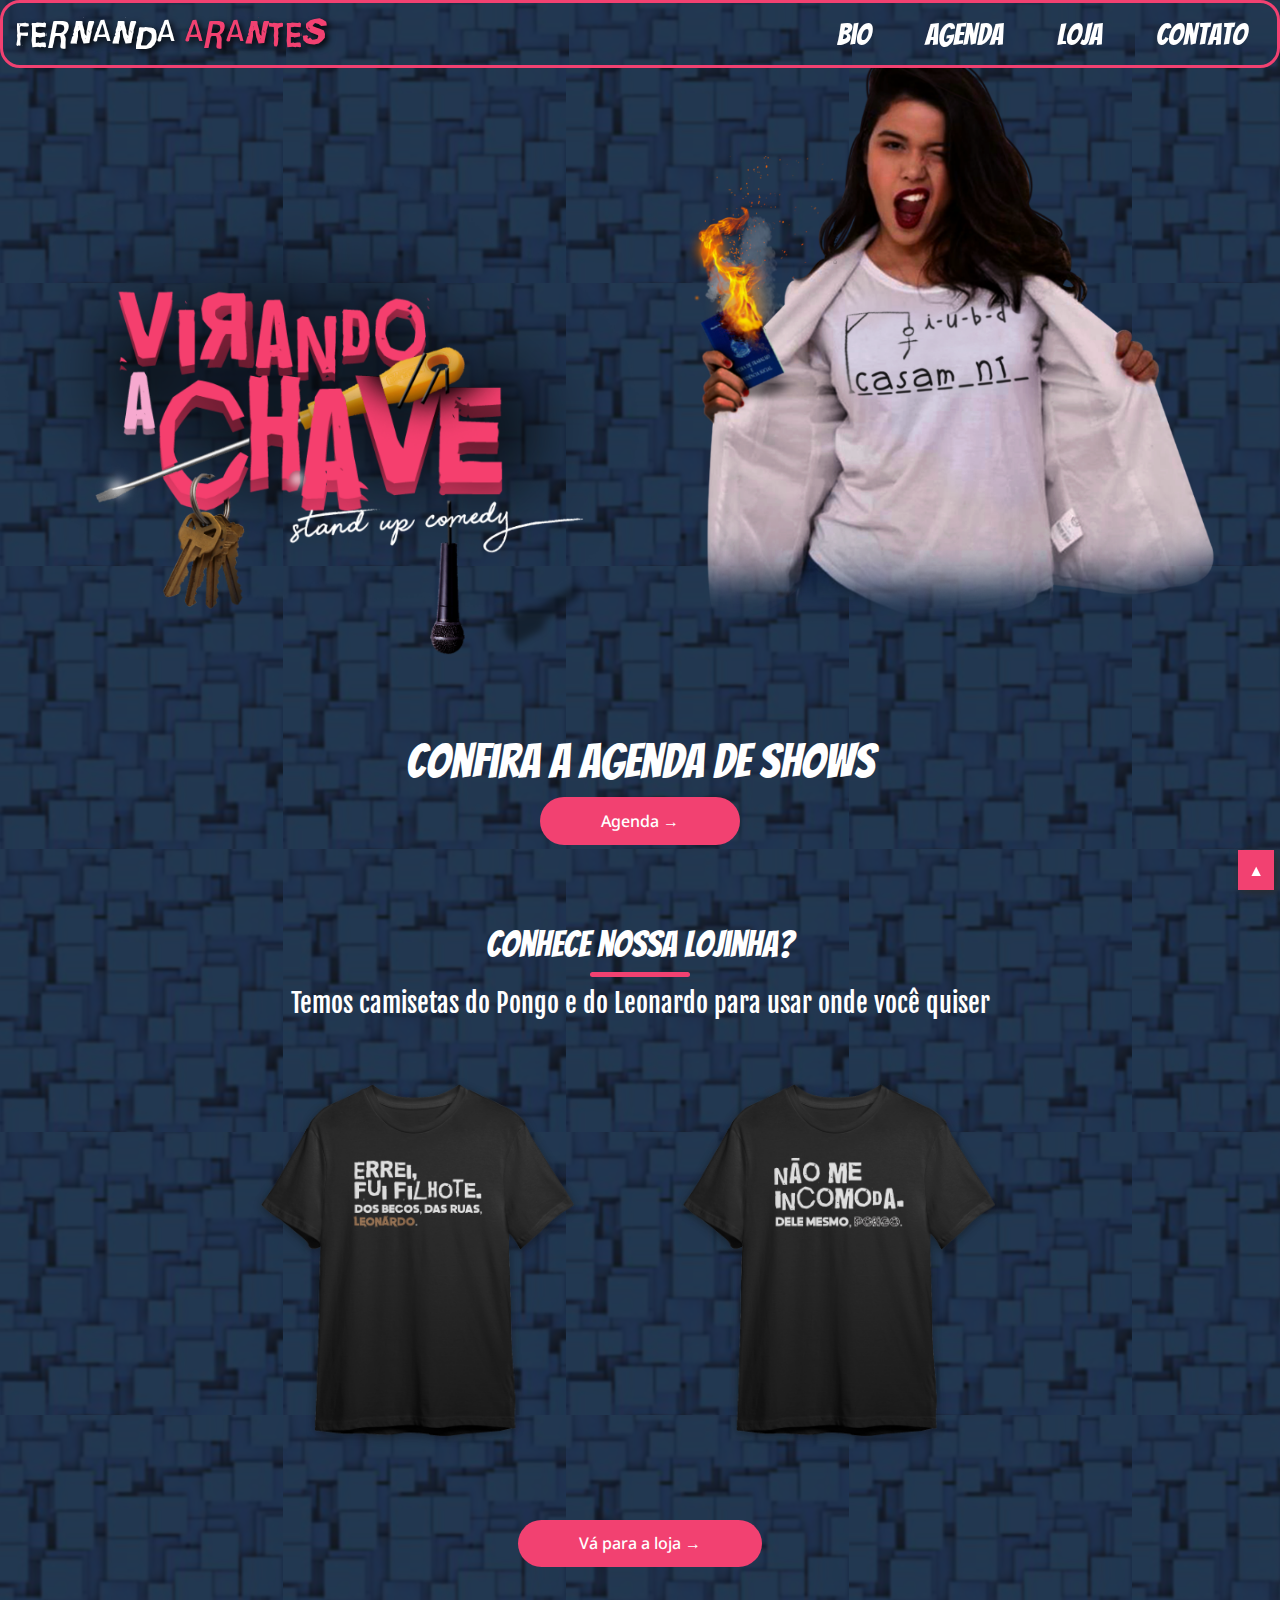
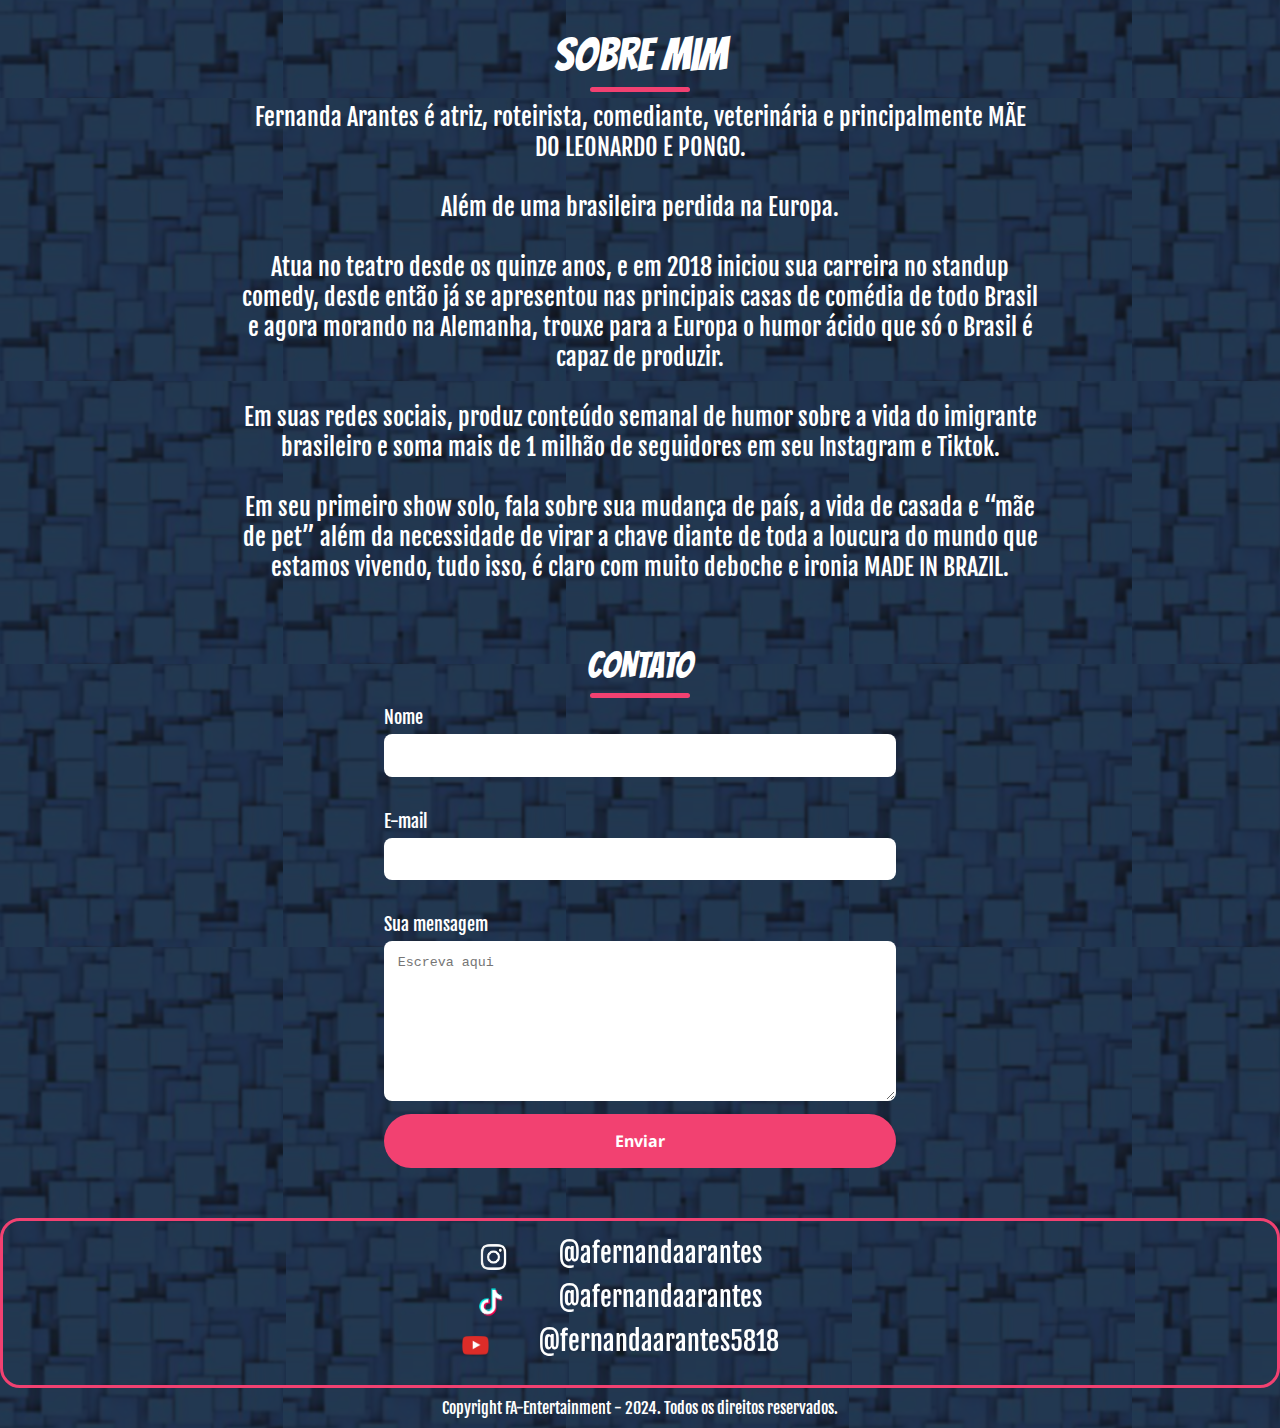
<file: index.html>
<!DOCTYPE html>
<html lang="en">
<head>
    <meta charset="UTF-8">
    <meta name="viewport" content="width=device-width, initial-scale=1.0">
    <title>Fernanda Arantes</title>
    <link rel="stylesheet" href="index.css" />

    <link rel="preconnect" href="https://fonts.googleapis.com">
    <link rel="preconnect" href="https://fonts.gstatic.com" crossorigin>
    <link href="https://fonts.googleapis.com/css2?family=Noto+Sans:ital,wght@0,100..900;1,100..900&display=swap" rel="stylesheet">

    <link rel="preconnect" href="https://fonts.googleapis.com">
    <link rel="preconnect" href="https://fonts.gstatic.com" crossorigin>
    <link href="https://fonts.googleapis.com/css2?family=Fjalla+One&display=swap" rel="stylesheet">

    <link rel="preconnect" href="https://fonts.googleapis.com">
    <link rel="preconnect" href="https://fonts.gstatic.com" crossorigin>
    <link href="https://fonts.googleapis.com/css2?family=Bangers&display=swap" rel="stylesheet">

    <link rel="stylesheet" href="https://cdn.jsdelivr.net/npm/bootstrap-icons@1.11.3/font/bootstrap-icons.min.css">

    </head>
<body>
    <header>
        <div class="interface">
            <nav class="menu-desktop">
                <div class="logo">
                    <p>FERNANDA <span>ARANTES</span></p>
                </div>  
                <ul>
                    <li><a href="#bio-redirect">Bio</a></li>                    
                    <li><a href="https://casadeartistas.com.br/fernandaarantes/">Agenda</a></li>
                    <li><a href="#shop-redirect">Loja</a></li>
                    <li><a href="#form-redirect">Contato</a></li>                    
                </ul>

                <div class="menu-btn">
                    <button onclick="menuShow()"><img class="icon" src="./midias/ICONES/menu_white_36dp.svg"></button>
                </div>
            </nav>

            <div class="menu-mobile">
                <nav class="list-mobile">
                    <ul>
                        <li class="nav-item"><a href="#bio-redirect">Bio</a></li>                    
                        <li class="nav-item"><a href="https://casadeartistas.com.br/fernandaarantes/">Agenda</a></li>
                        <li class="nav-item"><a href="#shop-redirect">Loja</a></li>
                        <li class="nav-item"><a href="#form-redirect">Contato</a></li>                    
                    </ul>
                </nav>
            </div>

        </div><!--interface-->
    </header>
    <section>
        <div class="header-inner-content">
            <div class="header-bottom-side">
                <div class="header-image-left">
                    <img src="./midias/virando-a-chave-3.png" />
                </div>
                <div class="header-image-right">
                    <img src="./midias/header-fernanda.png" />
                </div>
            </div>
        </div>
    </section>

    <!-- Conteúdo Principal -->

    <main>
        <div class="agenda-link">
            <h2>Confira a agenda de Shows</h2>
            <button><a href="https://casadeartistas.com.br/fernandaarantes/">Agenda &#8594</a></button>
        </div>
        <div class="shop" id="shop-redirect">
            <h2 class="section-title">Conhece nossa Lojinha?</h2>
            <div class="subtitle-underline"></div>
            <p class="texto1">Temos camisetas do Pongo e do Leonardo para usar onde você quiser<br />
                <div class="img-shop">
                    <!-- <a href="https://sitesestilizados.lojavirtualnuvem.com.br/produtos/camiseta-errei-fui-filhote/"><img id="prod1" src="./midias/shop/leo-camisa-final-1.png" /></a> -->
                    <a href="https://fearantes.lojavirtualnuvem.com.br/produtos/camiseta-errei-fui-filhote1/"><img id="prod2" src="./midias/shop/leo-escrita-final.png" /></a>
                    <!-- <a href="https://sitesestilizados.lojavirtualnuvem.com.br/produtos/camiseta-nao-me-incomoda-pongo/"><img id="prod3" src="./midias/shop/pongo-camisa-final-1.png" /></a> -->
                    <a href="https://fearantes.lojavirtualnuvem.com.br/produtos/camiseta-nao-me-incomoda/"><img id="prod4" src="./midias/shop/pongo-escrita-final.png" /></a>
                </div>
                <button><a id="link-shop" href="https://fearantes.lojavirtualnuvem.com.br">Vá para a loja &#8594</a></button>
            </p>
        </div>
        <div class="bio" id="bio-redirect">
            <h2>Sobre mim</h2>
            <div class="subtitle-underline"></div>
            <p class="texto1">Fernanda Arantes é atriz, roteirista, comediante, veterinária e principalmente MÃE DO LEONARDO E PONGO.<br />
                <br />
                Além de uma brasileira perdida na Europa.
                <br />
                <br />
                Atua no teatro desde os quinze anos, e em 2018 iniciou sua carreira no standup comedy, 
                desde então já se apresentou nas principais casas de comédia de todo Brasil e agora morando na Alemanha, 
                trouxe para a Europa o humor ácido que só o Brasil é capaz de produzir.
                <br />
                <br />
                Em suas redes sociais, produz conteúdo semanal de humor sobre a vida do imigrante brasileiro e soma mais de 1 milhão de seguidores em seu Instagram e Tiktok.
                <br />
                <br />
                Em seu primeiro show solo, fala sobre sua mudança de país, 
                a vida de casada e “mãe de pet” além da necessidade de virar a chave diante de toda a loucura do mundo que estamos vivendo, 
                tudo isso, é claro com muito deboche e ironia MADE IN BRAZIL.
            </p>      
        </div>
        <div>
            <div class="form-contato" id="form-redirect">
                <h2 class="section-title">CONTATO</h2>
                <div class="subtitle-underline"></div>
                <form 
                    action="https://formsubmit.co/maxgcarvalho@gmail.com" 
                    method="POST" 
                    class="form"
                >                
                    <label for="name">Nome</label>
                    <input type="text" name="name" id="name" required>
                    <br />
                    <label for="email">E-mail</label>
                    <input type="email" name="email" id="email" required>
                    <br />
                    <label for="mensagem">Sua mensagem</label>
                    <textarea name="message" placeholder="Escreva aqui" id="mensagem" required></textarea>
                    <input type="hidden" name="captcha" value="false" />
                    <input type="hidden" name="_next" value="http://127.0.0.1:5500/index.html#" />
                    <button id="send-button" type="submit">Enviar</button>
                </form>
                </div>
            </div>
        </div>
        <footer class="links-rodape">
            <div class="links-instagram">
                <a href="https://www.instagram.com/afernandaarantes/"><img src="./midias/insta-rodape-branco.png" /></a>
                <p><a id="link-instagram" href="https://www.instagram.com/afernandaarantes/">@afernandaarantes</a></p>
            </div>
            <div class="links-tiktok">
                <a href="https://www.tiktok.com/@afernandaarantes?_t=8pRiz0vcwxp&_r=1 "><img src="./midias/tiktok-rodape.png"></a>
                <p><a id="link-tktk" href="https://www.tiktok.com/@afernandaarantes?_t=8pRiz0vcwxp&_r=1 ">@afernandaarantes</a></p>
            </div>
            <div class="links-youtube">
                <a href="https://www.youtube.com/@fernandaarantes5818"><img src="./midias/yt-rodape-ver.png"></a>
                <p><a id="link-yt" href="https://www.youtube.com/@fernandaarantes5818">@fernandaarantes5818</a></p>
            </div>
        </footer>
        <div class="copyright">
            <p>Copyright FA-Entertainment - 2024. Todos os direitos reservados.</p>
        </div>
        <a id="link-topo" href="#">&#9650</a>
    </main>

    <script src="script.js"></script>
</body>
</html>
</file>
<file: index.css>
@font-face{font-family:QuickJerk;src:url(./REFS/FONTS/quick_end_jerk.ttf)}
@font-face{font-family:Inda;src:url(./REFS/FONTS/IdayaraRegular-nRaVP.ttf)}
@font-face{font-family:ChildBold;src:url(./REFS/FONTS/Childhood-Bold.otf)}
*{box-sizing:border-box;padding:0;margin:0}

body {
    background:url(./midias/background-6.png);
    color:#fff;
}

.menu-desktop {
    width: 100%;
    margin: 0 auto;
    position: fixed;
    top: 0;
    background-image:url(./midias/background-6.png);
    border:#f24171 solid;
    box-shadow:10x 0x 10px #2c2c2c;
    border-radius:20px;
    display: flex;
    justify-content: space-between;
    text-align: center;
    align-items: center;
}

/* CABEÇALHO */

.interface .logo {
    font-family: QuickJerk;
    max-width: 800px;
    font-size: 32px;
    padding: 1%;
    text-shadow: black 0.1em 0.1em 0.2em;
}

.interface .logo span {
    color: #f24171;
}

header > .menu-desktop {
    display: flex;
    align-items: center;
    justify-content: space-between;
}

.navbar > img {
    max-width: px;
}

nav ul li a{
    color:#fff;
    text-decoration:none;
    font-family:"Bangers";
    font-optical-sizing:auto;
    font-size:30px;
}

header nav ul {
    list-style-type: none;
}

header nav ul li {
    display: inline-block;
    padding: 0 20px;
}

nav ul li{
    color:#1c2f40;
    justify-content:space-between;
    cursor:pointer;
    margin-right: 10px;
}

nav ul li:hover{transform:translateY(-2px);transition:all .2s;font-weight:700}

.menu-button{
    display:none;
}

.menu-mobile {
    display: none;
}

.menu-btn {
    display: none;
}

/* CABEÇALHO */

/* FOTOS */

section {display:flex;align-items:center;margin:0 auto;justify-content:center;text-align:center}

section img{max-width:100%}

section .header-image-left{margin:0 -150px -100px -100px;max-width:1200px}

section .header-image-right{max-width:700px}

.header-bottom-side{
    display:flex;
    align-items:center;
    justify-content:center;
    padding:1rem;
}

/* FOTOS */

/* AGENDA */

.agenda-link h2{font-size:48px;margin:auto auto 10px}

.agenda-link{text-align:center}

.agenda-link a{color:inherit;text-decoration:none}

.agenda-link button{font-family:"Noto Sans",sans-serif;font-weight:700;background-color:#f24171;border:none;cursor:pointer;padding:.8rem 3.8rem;border-radius:9999px;color:#fff;font-weight:500;font-size:1rem;margin:0 auto}

.agenda-link button:hover{background-color:#630744;transition:.2s}

/* AGENDA */
@media screen and (max-width: 960px) {
    .menu-desktop ul {
        display: none;
    }

    .menu-btn {
        display: block;
    }

    .menu-btn button {
        background-color: transparent;
        border: none;
        cursor: pointer;
        width: 60px;
    }

    .menu-btn .icon:hover {
        transform: translateY(-5px);
        width: 50px;
    }

    .menu-mobile ul {
        display: flex;
        flex-direction: column;
        text-align: center;
        padding-bottom: 1rem;
        z-index: 9999px;
        margin: 120px auto;
        margin-bottom: auto;
        background-color: #1c2f40;
        position:relative;
    }

    .header-bottom-side {
        display:flex;
        flex-direction: column;
        text-align: center;
        padding-bottom: 1rem;
    }
    .menu-mobile .nav-item {
        display: block;
        padding-top: 1.2rem;
    }

    .open {
        display: block;
    }

}

main{font-family:"Fjalla One",sans-serif;font-optical-sizing:auto}

main h2{font-family:"Bangers",system-ui}

main p{align-items:center;margin:0 40px 12px;font-size:26px;text-decoration:none;overflow:hidden;text-overflow:ellipsis;display:webkit-box;-webkit-line-clamp:2;-webkit-box-orient:vertical}

main h2{font-weight:400}

.shop{text-align:center;margin:0 auto;align-items:center;justify-content:center;padding:1rem}

.shop button{font-family:"Noto Sans",sans-serif;font-weight:700;background-color:#f24171;border:none;cursor:pointer;padding:.8rem 3.8rem;border-radius:9999px;color:#fff;font-weight:500;font-size:1rem;transition:all .2s;margin:15px}

.shop button:hover{background-color:#630744;transitiom:all .2s}

.img-shop img{max:width 500px;max-height:450px;width:auto;height:auto;justify-content:space-between;margin:10px 5px}

#link-shop{color:inherit;text-decoration:none}

.img-shop img:hover{transform:scale(108%);transition:all .4s}

.page-inner-content{max-width:1366px;margin:0 auto}

.section-title{text-align:center;margin-top:4rem;font-size:36px}

.subtitle-underline{width:100px;height:5px;background-color:#f24171;border-radius:9999px;margin:8px auto 10px}

.bio{display:flex;flex-direction:column;text-align:center;max-width:800px;margin:0 auto}

.bio h2{font-size:46px;margin:20px auto 0}

.bio p{font-size:24px;margin:20px 0;text-align:center;margin:0 auto}

#link-topo{text-decoration:none;color:#fff;background-color:#f24171;padding:10px;position:fixed;right:6px;bottom:10px;box-shadow:3px 3px 10px #2c2c2c;z-index: 999px;}

#link-topo:hover{transform:translateY(4px)}

.form-contato{width:100%;max-width:32rem;font-size:1.125rem;align-items:center;justify-content:center;flex-direction:column;margin:0 auto 50px}

.form label,
.form input,
.form textarea,
.form button{display:block;width:100%}

#send-button{font-family:"Noto Sans";font-size:16px;font-weight:700;margin-bottom:30px}

.form label{line-height:1;margin-bottom:.5rem}

.form input,
.form textarea{padding:.8rem;margin-bottom:.8rem;border:1px solid transparent;border-radius:8px;transition:border-color .2s}

.form textarea{min-height:10rem;resize:vertical}

.form input:hover,
.form input:focus,
.form textarea:hover,
.form textarea:focus{outline:none;border-color:#aa3055}

.form button{display:block;padding:1rem;background-color:#f24171;color:#fff;border-radius:9999px;border:none}

.form button:hover{background-color:#630744;transition:all .2s}

footer p{color:#fff}

.links-rodape > div{display:flex;flex-direction:row;justify-content:center;align-items:center;}

.links-rodape p:hover{transform:translateY(-3px);transition:.2s}

.links-rodape img:hover{transform:translateY(-4px);transition:.2s}

.links-instagram img{max-width:50px;margin:0 auto}
#link-instagram,
#link-tktk,
#link-yt{color:inherit;text-decoration:none;margin-right:10px;font-family:"Fjalla One";font-optical-sizing:auto}

.links-tiktok img{max-width:30px;margin:0 10px}

.links-youtube img{max-width:27px;margin:0 10px}

.links-rodape{background-image:url(./midias/background-6.png);border:#f24171 solid;padding:1rem;position:sticky;border-radius:20px;top:0;box-shadow:10x 0x 10px #2c2c2c;z-index:99}

.copyright p{
    font-size: 16px;
    align-items: center;
    justify-content: center;
    text-align: center;
    margin: 10px auto;
}
</file>
